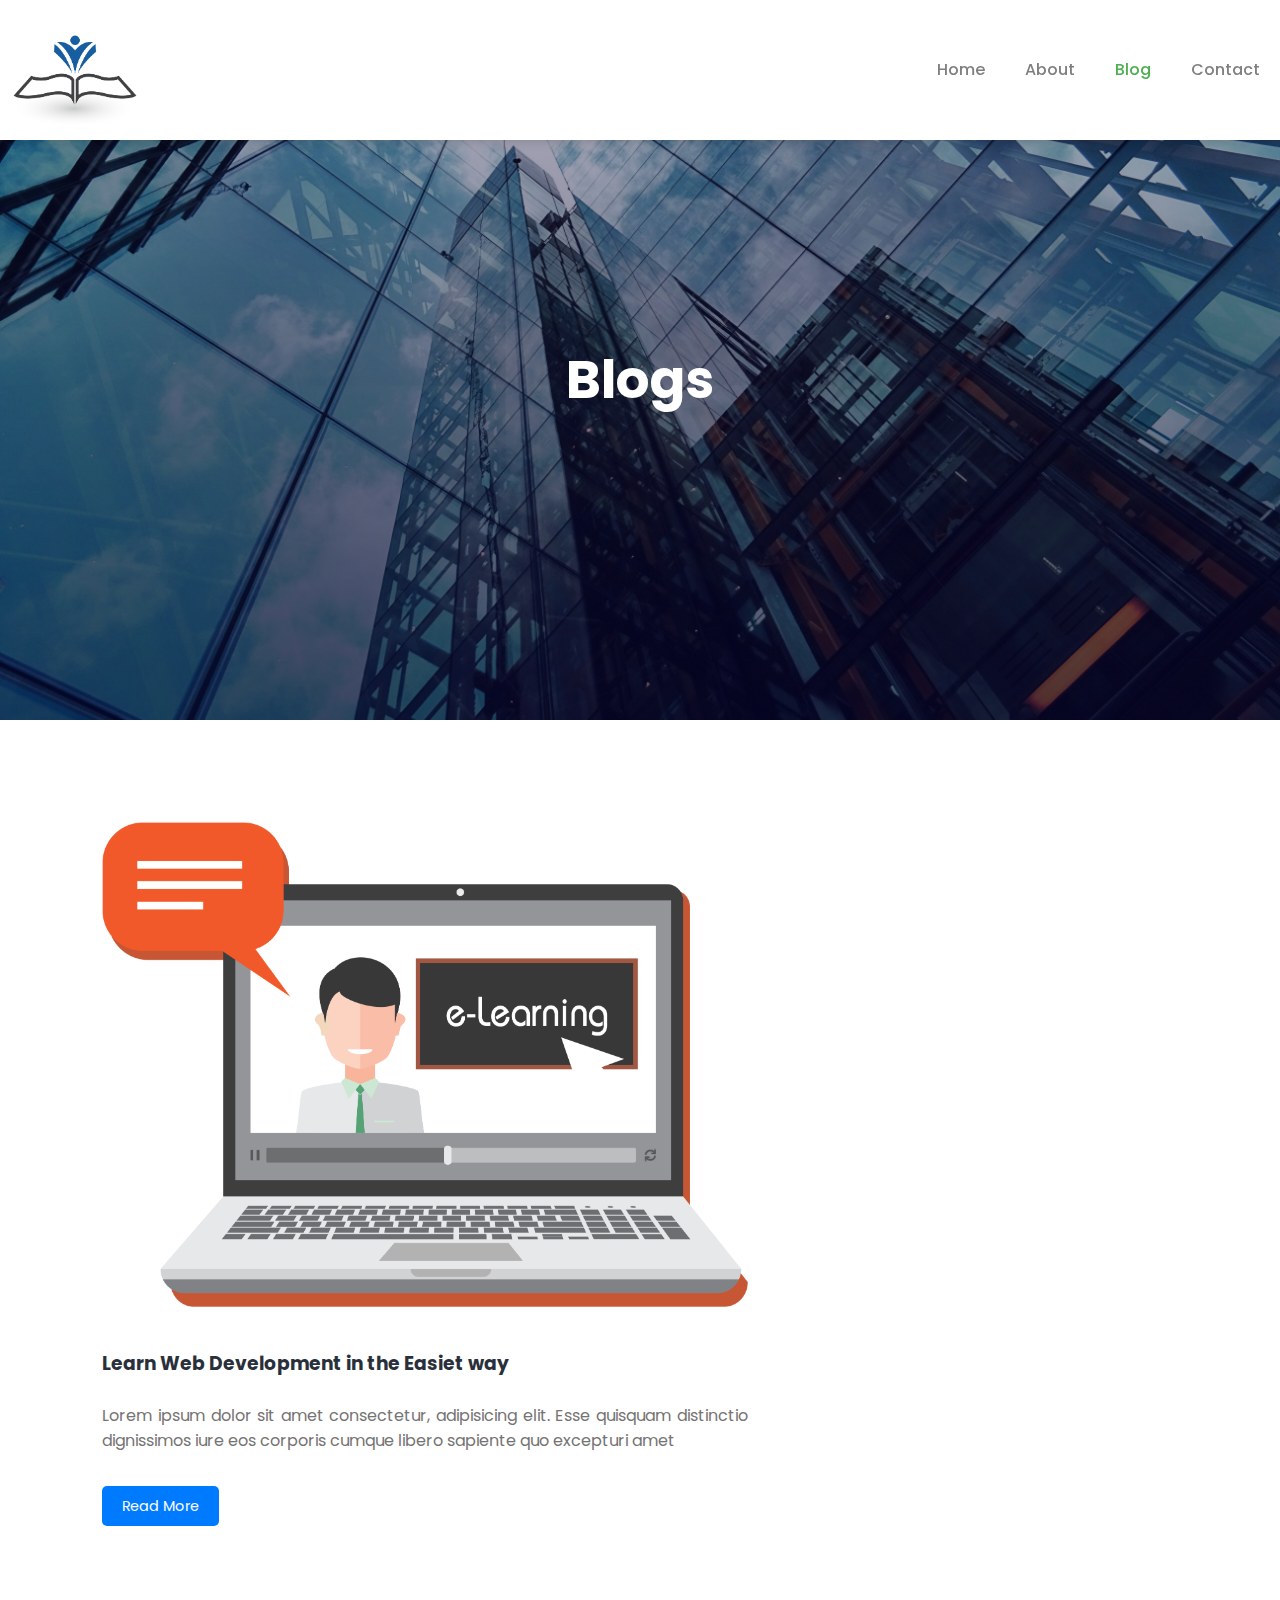
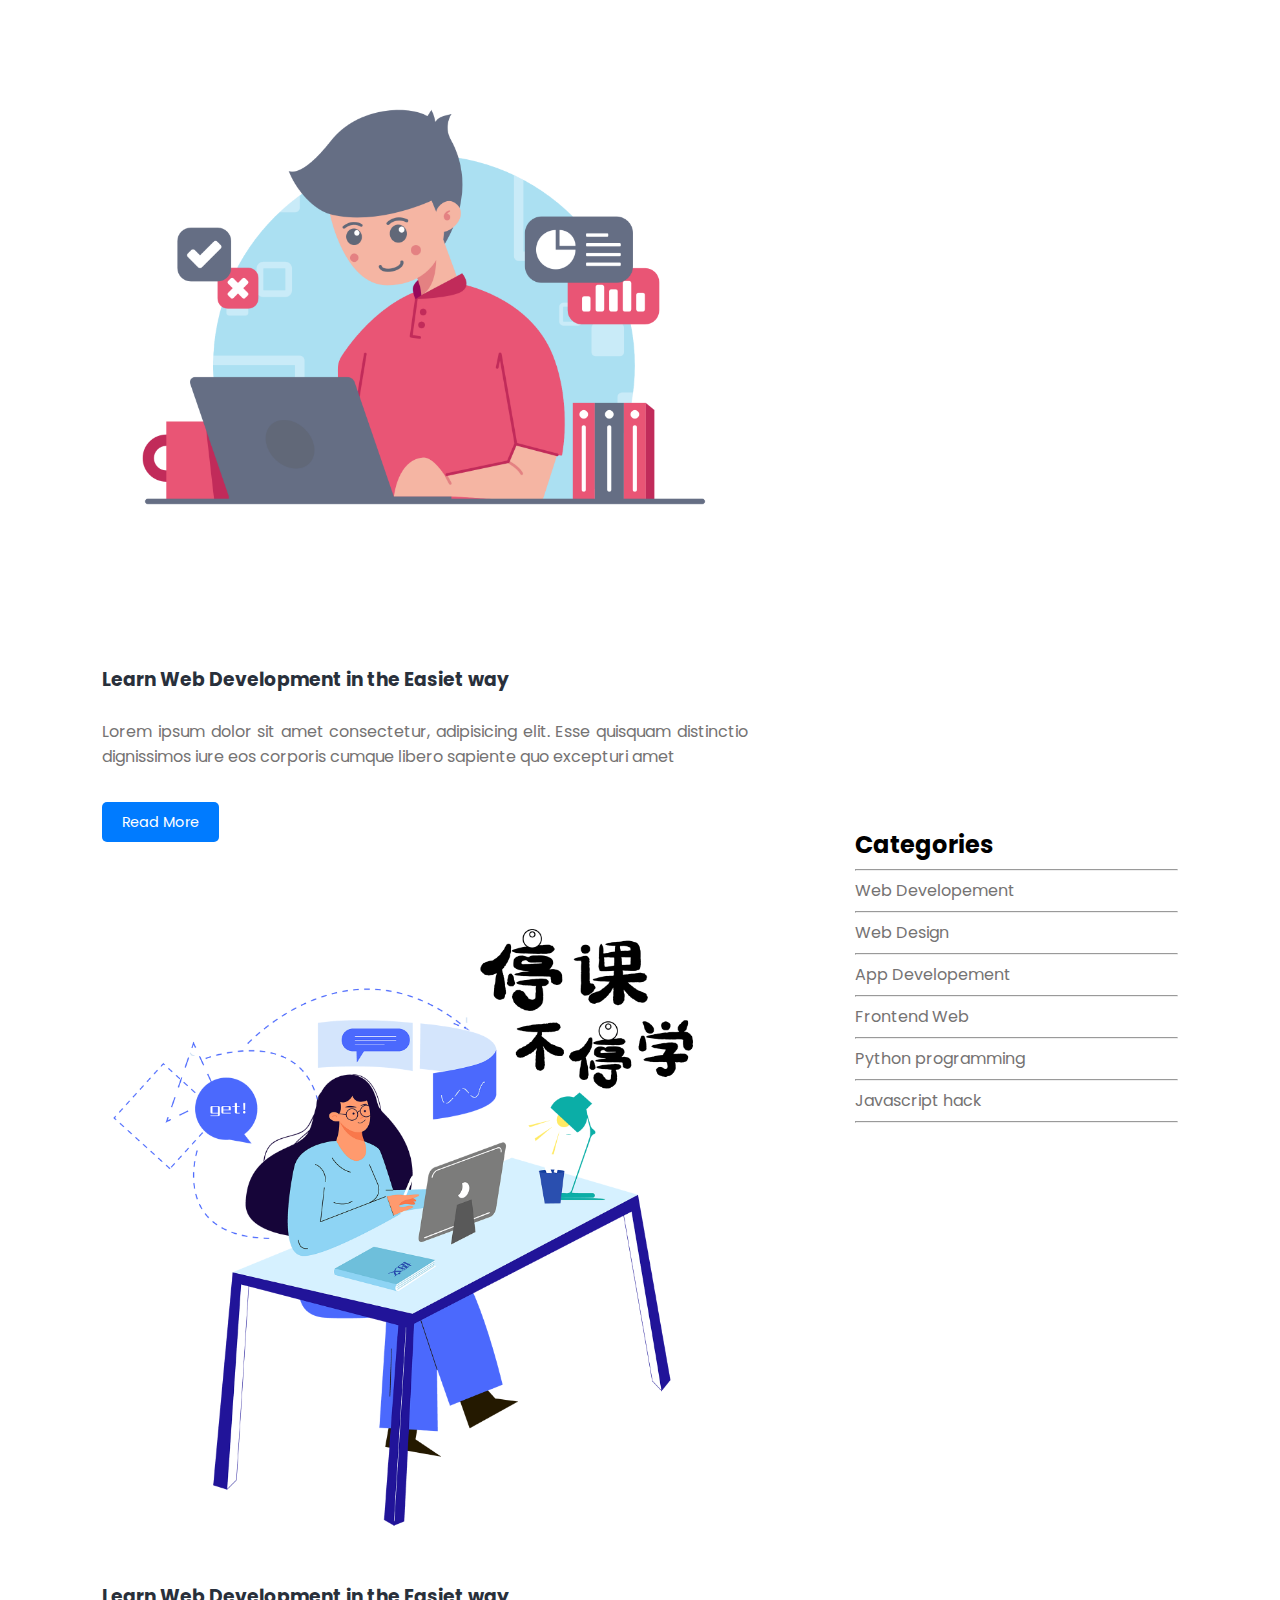
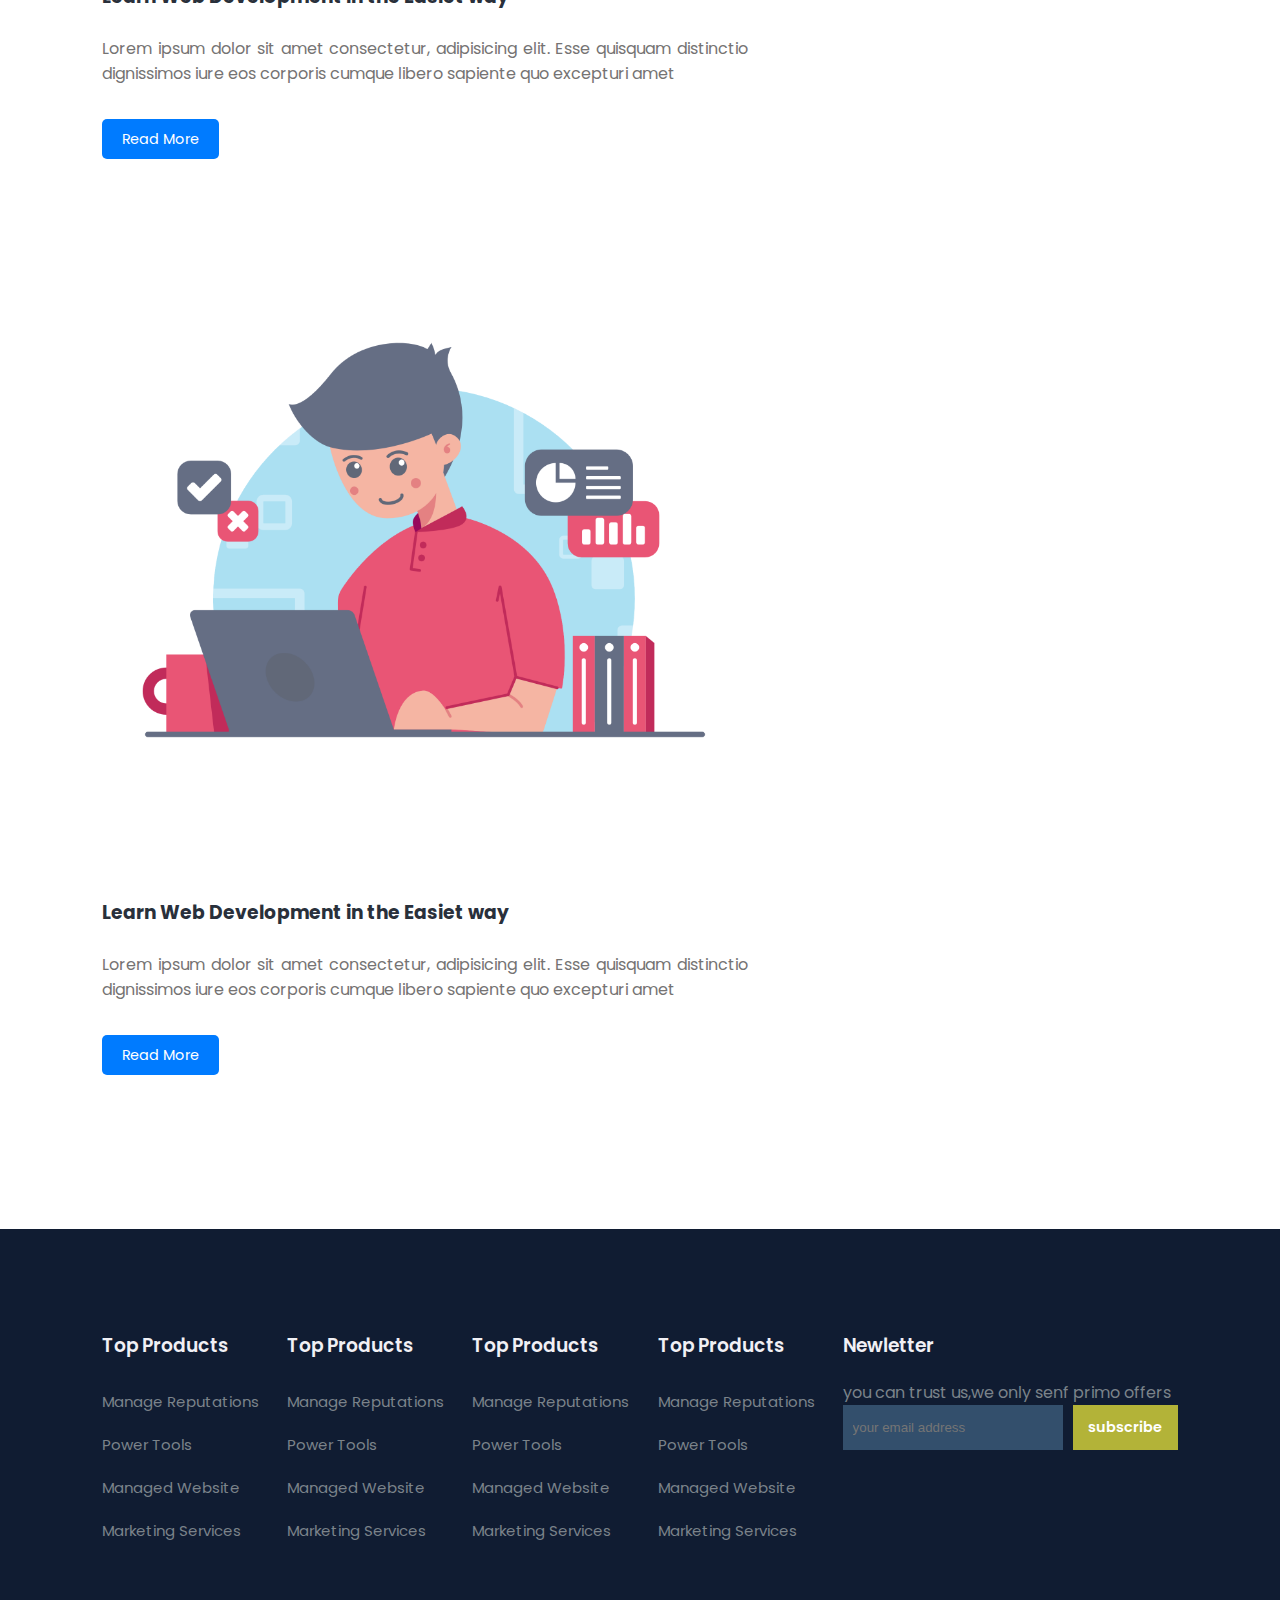
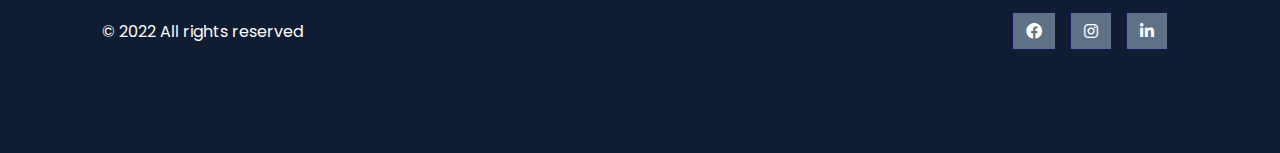
<file: educational html/blog.html>
<!DOCTYPE html>
<html lang="en">
<head>
    <meta charset="UTF-8">
    <meta name="viewport" content="width=device-width, initial-scale=1.0">
    <title>Educational Website</title>
    
    <link rel="stylesheet" href="assests/css/style.css">

    
    <!-- Font Awesome Free Version 6 CDN -->
<link rel="stylesheet" href="https://cdnjs.cloudflare.com/ajax/libs/font-awesome/6.0.0/css/all.min.css">
<!-- Bootstrap 5 CSS CDN -->
<link href="https://cdn.jsdelivr.net/npm/bootstrap@5.3.0/dist/css/bootstrap.min.css" rel="stylesheet" integrity="sha384-9ndCyUa4I5TgwdT+QpCo6pbbCbsXkVYYJ6p5aCH49pG7FjjtIDOb2rdBsy10EhZq" crossorigin="anonymous">



</head>
<body>
    <nav>
        <img src="assests/images/logo.png" alt="">
        <div class="navigation">
            <ul>
                <i id="menu-close" class="fa-solid fa-xmark"></i>
                <li><a  href="index.html">Home</a></li>
                <li><a  href="about.html">About</a></li>
                <li><a class="active" href="blog.html">Blog</a></li>
               
                <li><a href="contact.html">Contact</a></li>
            </ul>
           <img id="menu-btn" src="assests/images/hamburger.png">

        </div>

    </nav>
    <!-- home -->
     <section id="about">
        <h2>Blogs</h2>

     </section>
    
    <section id="blog-container">
        <div class="blogs">
            <div class="post">
                <img src="assests/images/blog.png">
                <h3>Learn Web Development in the Easiet way</h3>
                <p>Lorem ipsum dolor sit amet consectetur, adipisicing elit. Esse quisquam distinctio dignissimos iure eos corporis cumque libero sapiente quo excepturi amet </p>
                <a href="post.html">Read More</a>


            </div>
            <div class="post">
                <img src="assests/images/blog2.png">
                <h3>Learn Web Development in the Easiet way</h3>
                <p>Lorem ipsum dolor sit amet consectetur, adipisicing elit. Esse quisquam distinctio dignissimos iure eos corporis cumque libero sapiente quo excepturi amet </p>
                <a href="post.html">Read More</a>


            </div>
            <div class="post">
                <img src="assests/images/blog3.png">
                <h3>Learn Web Development in the Easiet way</h3>
                <p>Lorem ipsum dolor sit amet consectetur, adipisicing elit. Esse quisquam distinctio dignissimos iure eos corporis cumque libero sapiente quo excepturi amet </p>
                <a href="post.html">Read More</a>


            </div>
            <div class="post">
                <img src="assests/images/blog2.png">
                <h3>Learn Web Development in the Easiet way</h3>
                <p>Lorem ipsum dolor sit amet consectetur, adipisicing elit. Esse quisquam distinctio dignissimos iure eos corporis cumque libero sapiente quo excepturi amet </p>
                <a href="post.html">Read More</a>


            </div>
            

        </div>
        <div class="cate">
            <h2>Categories</h2>
            <hr>
            <a href="#">Web Developement</a>
            <hr>
            <a href="#">Web Design</a>
            <hr>
            <a href="#">App Developement</a>
            <hr>
            <a href="#">Frontend Web </a>
            <hr>
            <a href="#">Python programming</a>
            <hr>
            <a href="#">Javascript hack</a>
            <hr>

        </div>
        

        </div>
        

    </section>


    


 
  <!-- footer -->
   <footer>
    <div class="footer-col">
        <h3>Top Products</h3>
    <li>Manage Reputations</li>
    <li>Power Tools</li>
    <li>Managed Website</li>
    <li>Marketing Services</li>
    </div>
    <div class="footer-col">
        <h3>Top Products</h3>
    <li>Manage Reputations</li>
    <li>Power Tools</li>
    <li>Managed Website</li>
    <li>Marketing Services</li>
    </div>
    <div class="footer-col">
        <h3>Top Products</h3>
    <li>Manage Reputations</li>
    <li>Power Tools</li>
    <li>Managed Website</li>
    <li>Marketing Services</li>
    </div>
    <div class="footer-col">
        <h3>Top Products</h3>
    <li>Manage Reputations</li>
    <li>Power Tools</li>
    <li>Managed Website</li>
    <li>Marketing Services</li>
    </div>
    
    <div class="footer-col">
        <h3>Newletter</h3>
        <p>you can trust us,we only senf primo offers</p>
        <div class="subscribe">
            <input type="text"
            placeholder="your email address">
            <a href="#" class="yellow">subscribe</a>
        </div>

    </div>
    <div class="copyright">
        <p>&copy; 2022 All rights reserved</p>
        <div class="pro-links">
            <i class="fa-brands fa-facebook"></i>
                <i class="fa-brands fa-instagram"></i>
                <i class="fa-brands fa-linkedin-in"></i>

        </div>

    </div>


   </footer>
 

      <!--  -->
      <script src="https://code.jquery.com/jquery-3.7.1.min.js" integrity="sha256-/JqT3SQfawRcv/BIHPThkBvs0OEvtFFmqPF/lYI/Cxo=" crossorigin="anonymous"></script>
      <script src="assests/js/script.js"></script>
      


    
</body>
</html>
</file>
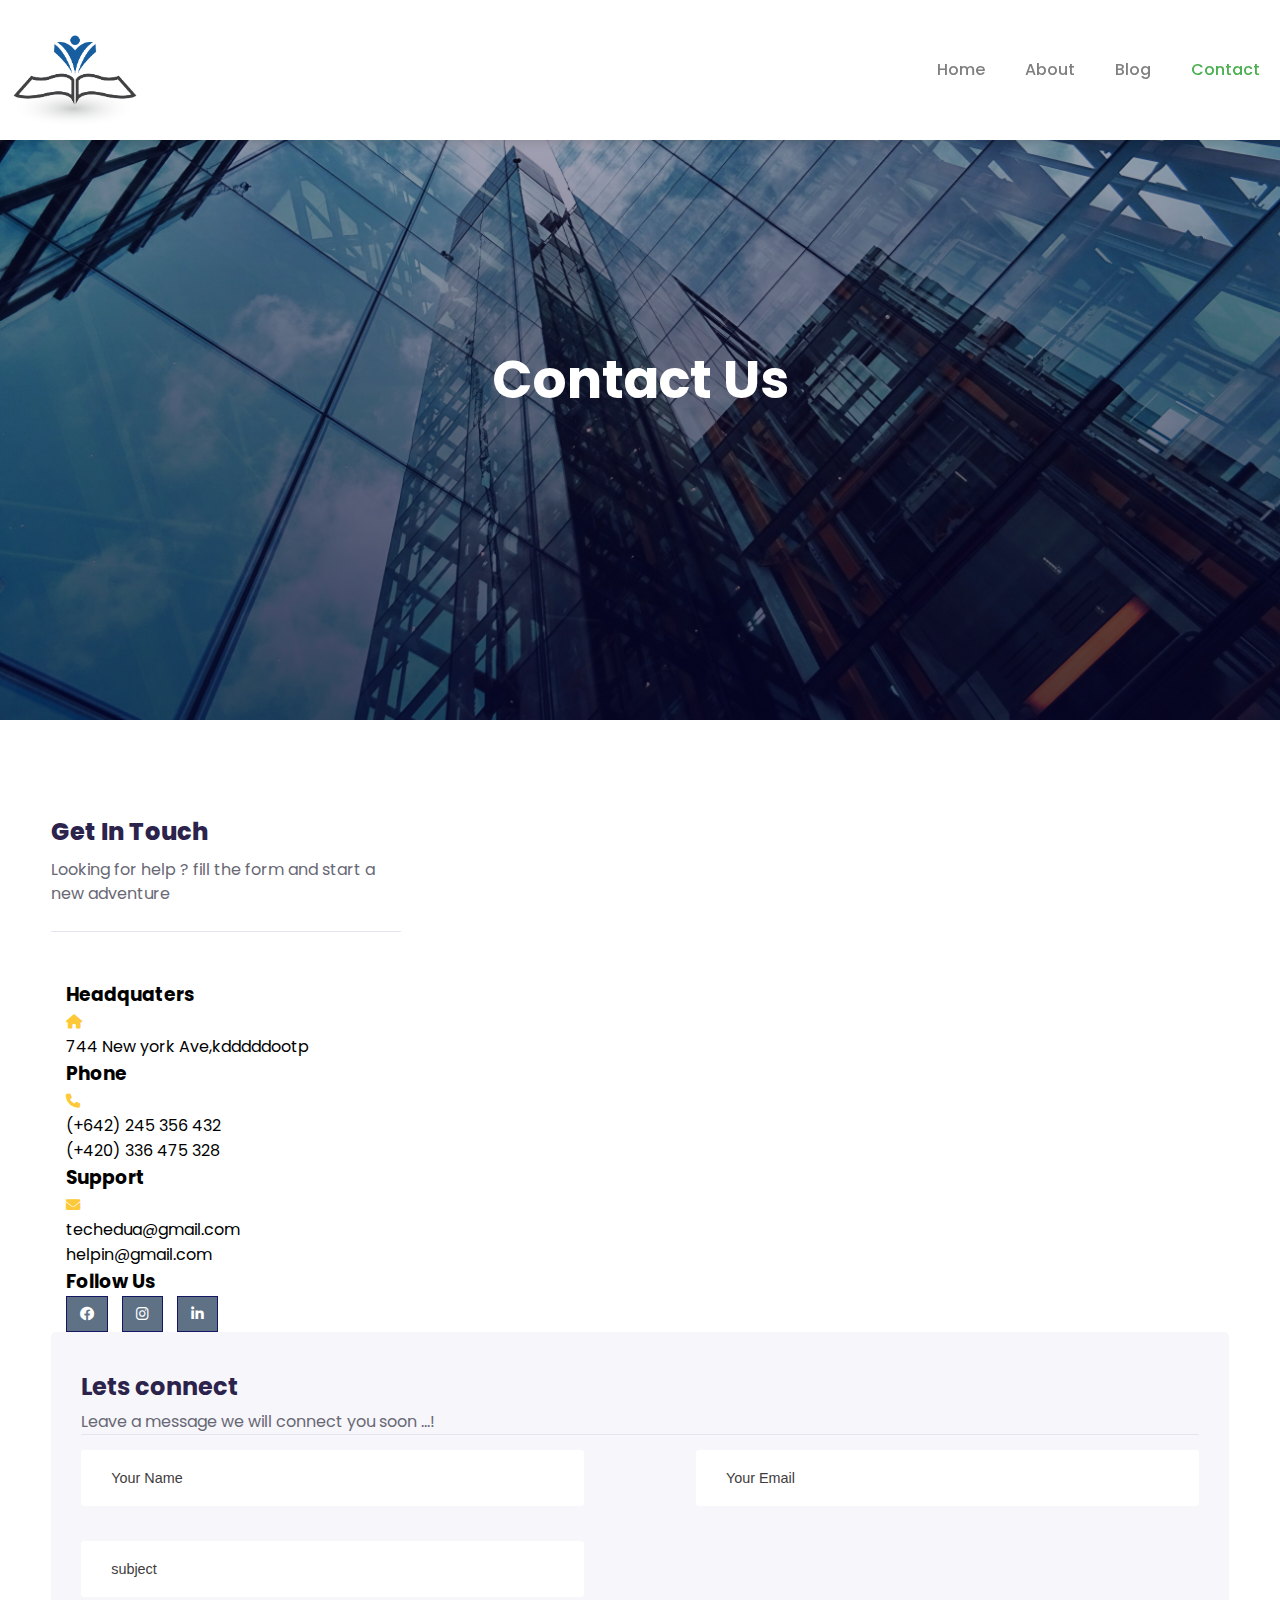
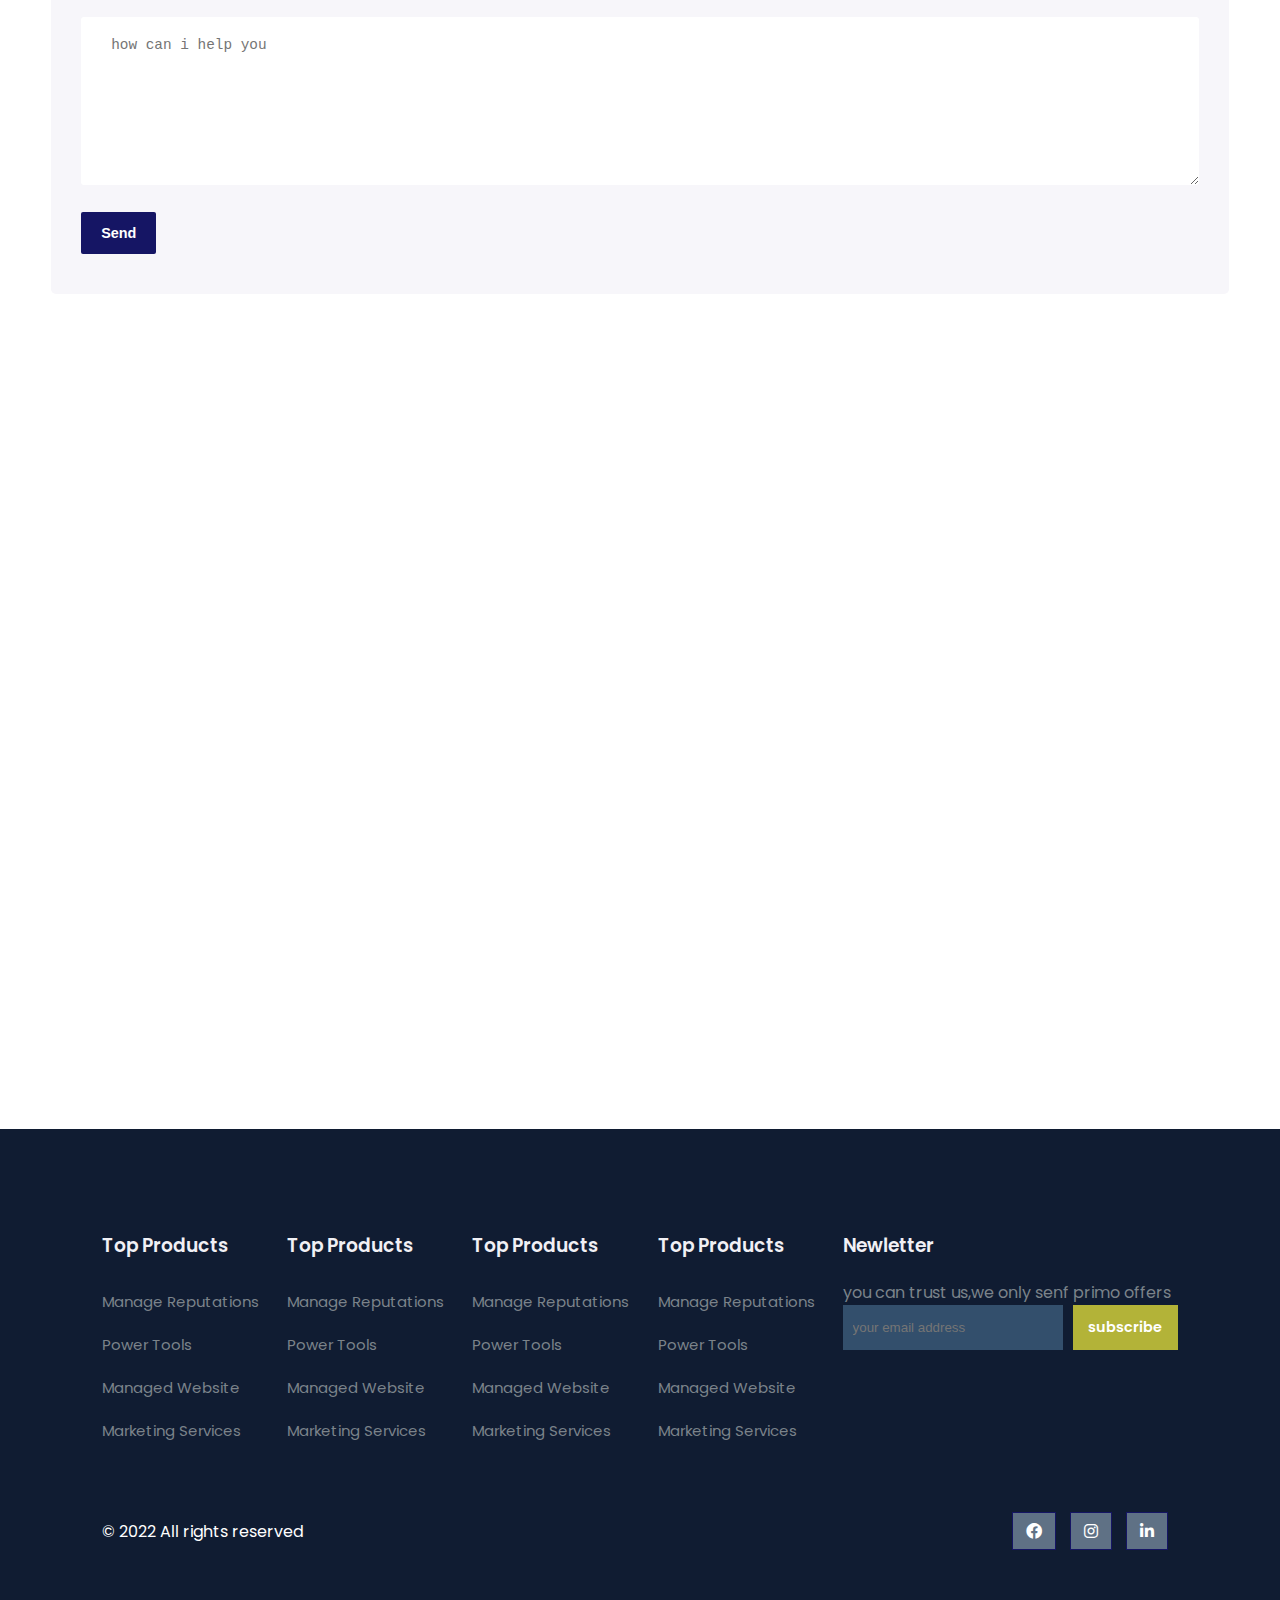
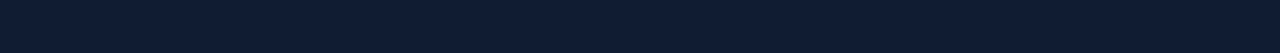
<file: educational html/contact.html>
<!DOCTYPE html>
<html lang="en">
<head>
    <meta charset="UTF-8">
    <meta name="viewport" content="width=device-width, initial-scale=1.0">
    <title>Educational Website</title>
    
    <link rel="stylesheet" href="assests/css/style.css">

    
    <!-- Font Awesome Free Version 6 CDN -->
<link rel="stylesheet" href="https://cdnjs.cloudflare.com/ajax/libs/font-awesome/6.0.0/css/all.min.css">
<!-- Bootstrap 5 CSS CDN -->
<link href="https://cdn.jsdelivr.net/npm/bootstrap@5.3.0/dist/css/bootstrap.min.css" rel="stylesheet" integrity="sha384-9ndCyUa4I5TgwdT+QpCo6pbbCbsXkVYYJ6p5aCH49pG7FjjtIDOb2rdBsy10EhZq" crossorigin="anonymous">



</head>
<body>
    <nav>
        <img src="assests/images/logo.png" alt="">
        <div class="navigation">
            <ul>
                <i id="menu-close" class="fa-solid fa-xmark"></i>
                <li><a  href="index.html">Home</a></li>
                <li><a  href="about.html">About</a></li>
                <li><a  href="blog.html">Blog</a></li>
                
                <li><a class="active" href="contact.html">Contact</a></li>
            </ul>
           <img id="menu-btn" src="assests/images/hamburger.png">

        </div>

    </nav>
   
    <!-- post -->
    <section id="about">
        <h2>Contact Us</h2>
    </section>

     <!-- </section -->
     <section id="contact">
        <div class="touch">
           <h2>Get In Touch</h2> 
           <p>Looking for help ? fill the form and start a new adventure </p>
        </div>
        <div class="deatils">
           <h3>Headquaters</h3>
           <div class="icons">
            <i class="fa-solid fa-house"></i>
            <p>744 New york Ave,kdddddootp </p>
           </div>
           <h3>Phone</h3>
           <div class="icons">
            <i class="fa-solid fa-phone"></i>
            <p>(+642) 245 356 432<br> (+420) 336 475 328 </p>
           </div>
           <h3>Support</h3>
           <div class="icons">
            <i class="fa-solid fa-envelope"></i>
            <p>techedua@gmail.com <br> helpin@gmail.com</p>
           </div>
           <h3>Follow Us</h3>
           <div class="pro-links">
            <i class="fa-brands fa-facebook"></i>
            <i class="fa-brands fa-instagram"></i>
            <i class="fa-brands fa-linkedin-in"></i>

        </div>

        </div>
        <div class="form">
            <h4>Lets connect</h4>
            <p>Leave a message we will connect you soon ...! </p>
            <div class="form-row">
                <input type="text" id="name" name="name" placeholder="Your Name">
                <input type="email" id="email" name="email" placeholder="Your Email">


            </div>
            <div class="form-col">
                <input type="text" placeholder="subject">
            </div>
            <div class="form-col">
               <textarea name="" id="" cols="30" rows="8" placeholder="how can i help you"></textarea>
            </div>
            <div class="form-col">
                <button type="submit">Send</button>
            </div>
               
            </div>


        </div>

     </section>
    <!-- map -->
     <section id="map">
        <iframe src="https://www.google.com/maps/embed?pb=!1m18!1m12!1m3!1d497698.77490657754!2d77.30125509979652!3d12.954459542594671!2m3!1f0!2f0!3f0!3m2!1i1024!2i768!4f13.1!3m3!1m2!1s0x3bae1670c9b44e6d%3A0xf8dfc3e8517e4fe0!2sBengaluru%2C%20Karnataka!5e0!3m2!1sen!2sin!4v1728452375753!5m2!1sen!2sin"  style="border:0;" allowfullscreen="" loading="lazy" referrerpolicy="no-referrer-when-downgrade"></iframe>

     </section>



 
  <!-- footer -->
   <footer>
    <div class="footer-col">
        <h3>Top Products</h3>
    <li>Manage Reputations</li>
    <li>Power Tools</li>
    <li>Managed Website</li>
    <li>Marketing Services</li>
    </div>
    <div class="footer-col">
        <h3>Top Products</h3>
    <li>Manage Reputations</li>
    <li>Power Tools</li>
    <li>Managed Website</li>
    <li>Marketing Services</li>
    </div>
    <div class="footer-col">
        <h3>Top Products</h3>
    <li>Manage Reputations</li>
    <li>Power Tools</li>
    <li>Managed Website</li>
    <li>Marketing Services</li>
    </div>
    <div class="footer-col">
        <h3>Top Products</h3>
    <li>Manage Reputations</li>
    <li>Power Tools</li>
    <li>Managed Website</li>
    <li>Marketing Services</li>
    </div>
    
    <div class="footer-col">
        <h3>Newletter</h3>
        <p>you can trust us,we only senf primo offers</p>
        <div class="subscribe">
            <input type="text"
            placeholder="your email address">
            <a href="#" class="yellow">subscribe</a>
        </div>

    </div>
    <div class="copyright">
        <p>&copy; 2022 All rights reserved</p>
        <div class="pro-links">
            <i class="fa-brands fa-facebook"></i>
                <i class="fa-brands fa-instagram"></i>
                <i class="fa-brands fa-linkedin-in"></i>

        </div>

    </div>


   </footer>
 

      <!--  -->
      <script src="https://code.jquery.com/jquery-3.7.1.min.js" integrity="sha256-/JqT3SQfawRcv/BIHPThkBvs0OEvtFFmqPF/lYI/Cxo=" crossorigin="anonymous"></script>
      <script src="assests/js/script.js"></script>
      


    
</body>
</html>
</file>
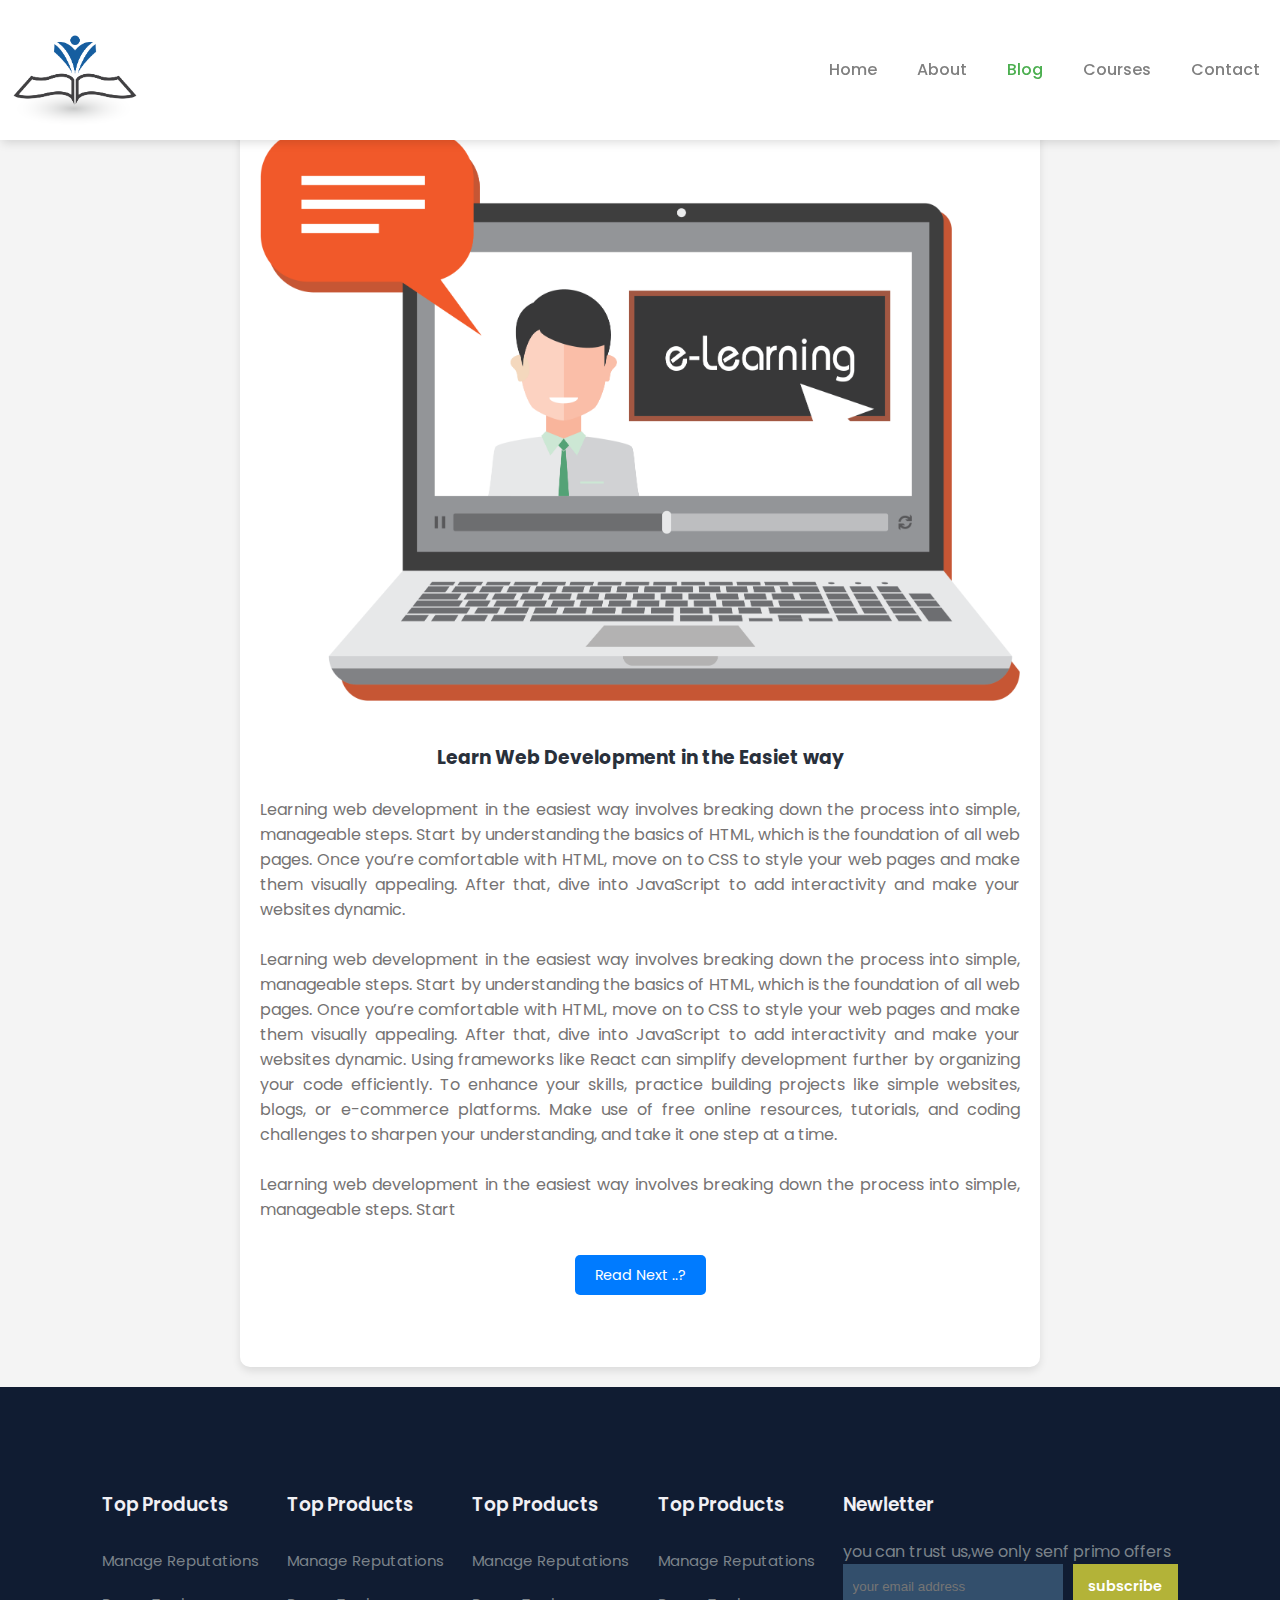
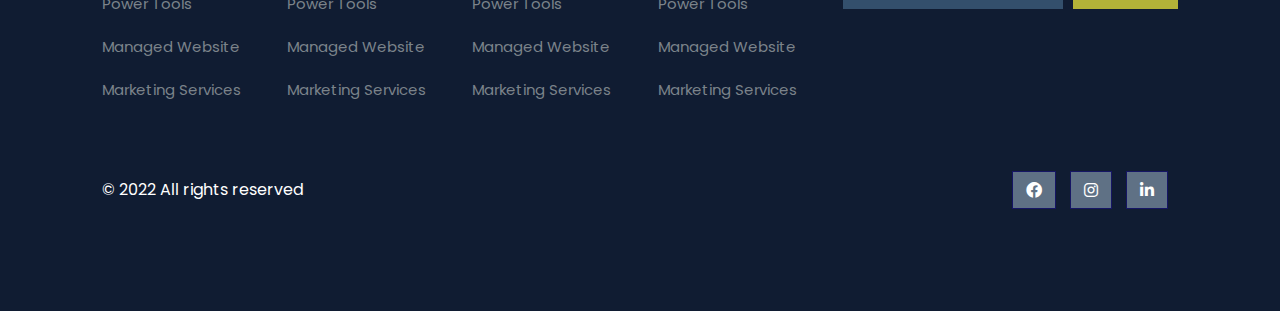
<file: educational html/post.html>
<!DOCTYPE html>
<html lang="en">
<head>
    <meta charset="UTF-8">
    <meta name="viewport" content="width=device-width, initial-scale=1.0">
    <title>Educational Website</title>
    
    <link rel="stylesheet" href="assests/css/style.css">

    
    <!-- Font Awesome Free Version 6 CDN -->
<link rel="stylesheet" href="https://cdnjs.cloudflare.com/ajax/libs/font-awesome/6.0.0/css/all.min.css">
<!-- Bootstrap 5 CSS CDN -->
<link href="https://cdn.jsdelivr.net/npm/bootstrap@5.3.0/dist/css/bootstrap.min.css" rel="stylesheet" integrity="sha384-9ndCyUa4I5TgwdT+QpCo6pbbCbsXkVYYJ6p5aCH49pG7FjjtIDOb2rdBsy10EhZq" crossorigin="anonymous">



</head>
<body>
    <nav>
        <img src="assests/images/logo.png" alt="">
        <div class="navigation">
            <ul>
                <i id="menu-close" class="fa-solid fa-xmark"></i>
                <li><a  href="index.html">Home</a></li>
                <li><a  href="about.html">About</a></li>
                <li><a class="active" href="blog.html">Blog</a></li>
                <li><a href="course.html">Courses</a></li>
                <li><a href="contact.html">Contact</a></li>
            </ul>
           <img id="menu-btn" src="assests/images/hamburger.png">

        </div>

    </nav>
   
    <!-- post -->
     <section id="blogging">
        <div class="blog-post">
            <div class="post">
                <img src="assests/images/blog.png">
                <h3>Learn Web Development in the Easiet way</h3>
                <p>
                    Learning web development in the easiest way involves breaking down the process into simple, manageable steps. Start by understanding the basics of HTML, which is the foundation of all web pages. Once you’re comfortable with HTML, move on to CSS to style your web pages and make them visually appealing. After that, dive into JavaScript to add interactivity and make your websites dynamic.
                    <br><br>
                    Learning web development in the easiest way involves breaking down the process into simple, manageable steps. Start by understanding the basics of HTML, which is the foundation of all web pages. Once you’re comfortable with HTML, move on to CSS to style your web pages and make them visually appealing. After that, dive into JavaScript to add interactivity and make your websites dynamic. Using frameworks like React can simplify development further by organizing your code efficiently. To enhance your skills, practice building projects like simple websites, blogs, or e-commerce platforms. Make use of free online resources, tutorials, and coding challenges to sharpen your understanding, and take it one step at a time.
                    <br><br>
                    Learning web development in the easiest way involves breaking down the process into simple, manageable steps. Start

                </p>
                <a href="#">Read Next ..?</a>


            </div>

        </div>

     </section>
    
    


 
  <!-- footer -->
   <footer>
    <div class="footer-col">
        <h3>Top Products</h3>
    <li>Manage Reputations</li>
    <li>Power Tools</li>
    <li>Managed Website</li>
    <li>Marketing Services</li>
    </div>
    <div class="footer-col">
        <h3>Top Products</h3>
    <li>Manage Reputations</li>
    <li>Power Tools</li>
    <li>Managed Website</li>
    <li>Marketing Services</li>
    </div>
    <div class="footer-col">
        <h3>Top Products</h3>
    <li>Manage Reputations</li>
    <li>Power Tools</li>
    <li>Managed Website</li>
    <li>Marketing Services</li>
    </div>
    <div class="footer-col">
        <h3>Top Products</h3>
    <li>Manage Reputations</li>
    <li>Power Tools</li>
    <li>Managed Website</li>
    <li>Marketing Services</li>
    </div>
    
    <div class="footer-col">
        <h3>Newletter</h3>
        <p>you can trust us,we only senf primo offers</p>
        <div class="subscribe">
            <input type="text"
            placeholder="your email address">
            <a href="#" class="yellow">subscribe</a>
        </div>

    </div>
    <div class="copyright">
        <p>&copy; 2022 All rights reserved</p>
        <div class="pro-links">
            <i class="fa-brands fa-facebook"></i>
                <i class="fa-brands fa-instagram"></i>
                <i class="fa-brands fa-linkedin-in"></i>

        </div>

    </div>


   </footer>
 

      <!--  -->
      <script src="https://code.jquery.com/jquery-3.7.1.min.js" integrity="sha256-/JqT3SQfawRcv/BIHPThkBvs0OEvtFFmqPF/lYI/Cxo=" crossorigin="anonymous"></script>
      <script src="assests/js/script.js"></script>
      


    
</body>
</html>
</file>
<file: educational html/assests/css/style.css>
@import url('https://fonts.googleapis.com/css2?family=Poppins:ital,wght@0,400;0,500;0,600;0,700;1,100&display=swap');
 
*{
    margin: 0;
    padding: 0;
    box-sizing: border-box;
 }

 body{
    font-family: "Poppins", system-ui;
 }

h1{
    font-size: 2.5rem;
    font-weight: 700;
    color: rgba(35, 35, 85,);
}
span{
    font-size: .9rem;
    color: #757373;

}
h6{
    font-size: 1.1rem;
    color: rgba(24, 24, 49);
}
nav{
    position: fixed;
    width: 100%;
    background-color: #fff;
    display: flex;
    flex-direction: row;
    justify-content: space-between;
    align-items: center;
    padding:0;
    box-shadow: 2px 2px 10px rgba(0, 0, 0, 0.15);
    z-index: 999;
   
}
nav img{
    width: 150px;
    cursor: pointer;

}
nav .navigation{
    display: flex;
}
#menu-btn{
    width: 30px;
    height: 30px;
    display: none;

}
#menu-close{
    display: none;
}
.navigation ul{
    display: flex;
    align-items: center;

}
.navigation ul li{
    list-style: none;
    margin: 20px;

}
.navigation ul li a{
    text-decoration: none;
    color: gray;
    font-size: 16px;
    font-weight: 500;
    transition: 0.3 ease;

}
.navigation ul li a.active,
.navigation ul li a:hover{
    color: #4CAF50;
    
}
#home{
    background-image:linear-gradient(rgba(9,5,54,0.3), rgba(5,4,46,0.7)),url("../images/home.png") ;
    width: 100%;
    height: 100vh;
    background-size: cover;
    background-position: center;
    display: flex;
    flex-direction: column;
    justify-content: center;
    align-items: center;
    text-align: center;
    padding-top: 40px;
}
#home h2{
    color: white;
    font-size: 2.2rem;
    letter-spacing: 1px;
    font-weight: 600;
}
#home p{
    color: white;
    width: 50%;
    font-size: 0.9rem;
    line-height:25px ;
}
#home .btn{
    margin-top: 30px;
}
#home a{
    text-decoration: none;
    font-size: 0.9rem;
    padding: 13px 35px;
    background-color: #fff;
    font-weight: 600;
    border-radius: 10px;
    
}
#home a.blue{
    color: white;
    background-color: rgb(21, 21, 100);
    transition: 0.3 ease;
}
#home a.blue:hover{
    color: rgb(21, 21, 100) ;
    background-color:white;
}

#home a.yellow{
    color: #fff;
    background-color: rgb(179, 179, 56);
    transition: 0.3 ease;
}
#home a.yellow:hover {
    color:  rgb(21, 21, 100);
    background-color: white;
}
#features{
    padding: 5vw 8vw 0 8vw;
    text-align: center;

}
#features .fea-base{
    display: grid;
    grid-template-columns: repeat(auto-fit,minmax(320px,1fr));
    grid-gap:1rem ;
    margin-top: 50px;


}

#features .fea-box{
    background: #f9f9f9;
    text-align: start;
}
#features .fea-box i{
    font-size: 2.3rem;
    color: rgba(44,44,80);

}
#features .fea-box h3{
    font-size: 1.2rem;
    font-weight: 600;
    color: rgba(46, 46, 59);
    padding: 13px 0 7px 0;
}
#features .fea-box p{
    font-size: 1.2rem;
    color: rgba(70, 70, 87);
    
}
#course{
    padding: 8vw 8vw 8vw 8vw;
    text-align: center;
}
.course-box{
    display: grid;
    grid-template-columns: repeat(auto-fit,minmax(320px,1fr));
    grid-gap:1rem ;
    margin-top: 50px;
}
.courses{
    text-align: start;
    background: #f9f9ff;
    height: 100%;
    position: relative;
}
.courses img{
    width: 100%;
    height: 60%;
    background-size: cover;
    background-position: center;


}
.deatils{
    padding:15px 15px 0 15px ;
}
.deatils i{
    color: #fdc938;
    font-size: .9rem;
}
.cost{
    background-color:rgba(74,74,136) ;
    color: #fff;
    line-height: 70px;
    width: 70px;
    height: 70px;
    text-align: center;
    border-radius: 50px;
    position: absolute;
    right: 15px;
    bottom: 100px;

}
#registration{
    padding: 6vw 8vw 6vw 8vw;
    background-image: linear-gradient(rgba(99,112,168,0.5),rgba(81,91,233,0.5)),url('../images/Sign\ Up.png');
    width: 100%;
    height: 100%;
    background-size: cover;
    background-position: center;
    display: flex;
    justify-content: space-between;
    align-items: center;

}
.reminder{
    color: #fff;

}
.reminder h1{
    color: #fff;
}
.time{
    display: flex;
    margin-top: 40px;
}
.date{
    text-align: center;
    padding: 13px 33px;
    border-color:rgba(255, 255, 255, 0.25) ;
    backdrop-filter: blur(4px);
    box-shadow:0 8px 320x 0 rgba(31, 38, 135, 0.37) ;
    border-radius: 10px;
    margin:0 5px 10px 5px ;
    border: 1px solid rgba(255, 255, 255, 0.18);
    font-size: 1.1rem;
    font-weight: 600;
}
.form{
    background-color: #fff;
    border-radius: 8px;
    display: flex;
    flex-direction: column;
    padding: 40px;
    box-shadow: 0 8px 320x 0 rgba(31, 38, 135, 0.37) ;;
}
.form input{
    margin: 15px 0;
    padding: 15px 10px;
    border: 1px solid black;
}
.form input::placeholder{
    color: #413c3c; ;
    font-size: 0.9rem;
}
.form .btn{
    margin-top: 20px;

}
.form .yellow{
    color: #fff;
    background-color: rgb(179, 179, 56);
    transition: 0.3 ease;
    text-decoration: none;
    font-size: 0.9rem;
    padding: 13px 35px;
    font-weight: 600;
    border-radius: 10px;
}
.form .yellow:hover{
    color:  rgb(21, 21, 100);
    background-color: white;
}
 
#experts{
    padding: 8vw 8vw 8vw 8vw;
    text-align: center;

}
.expert-box{
    display: grid;
    grid-template-columns: repeat(auto-fit,minmax(250px,1fr));
    grid-gap:1rem ;
    margin-top: 50px;
}
.profile img {
    width: 100px; 
    height: 150px; 
    border-radius: 50%; 
    object-fit: cover; 
    display: block;
    margin: 0 auto; 
}
.profile {
    background-color:#fafaf1 ;
    padding: 30px 10px;
}
.pro-links{
    margin-top: 10px;

}
.pro-links i{
    padding: 10px 13px;
    border: 1px solid rgba(21,21,100);
    cursor: pointer;
    transition: 0.3s ease;
}
.pro-links i:hover{ 
    background: rgba(21,21,100) ;
    color: #fff;
    border: 1px solid rgba(21,21,100);
    cursor: pointer;
}
footer{
    padding: 8vw;
    background-color: #101c32;
    display: flex;
    justify-content: space-between;
    align-items: flex-start;
    flex-wrap: wrap;


}
.footer-col{
    padding-bottom: 40px;

}
footer h3{
    color: rgba(241, 240, 245);
    font-weight: 600;
    padding-bottom:20px ;
}
footer li{
    list-style: none;
    color: #7b838a;
    padding: 10px 0;
    font-size: 15px;
    cursor: pointer;
    transition: 0.3s ease;
}
footer li:hover{
    color: rgba(241, 240, 245);
}
footer p{
    color: #7b838a;
}
.subscribe {
    display: flex;
    flex-wrap: wrap; /* Allows wrapping if needed */
    gap: 10px; /* Adds space between input and a */
}

.subscribe input {
    flex: 1; /* Take up available space */
    min-width: 0; /* Prevent the input from shrinking too small */
    padding: 10px;
    box-sizing: border-box; /* Ensures padding doesn't affect the width */
}

.subscribe a {
    padding: 10px 20px;
    background-color: yellow;
    text-align: center;
    white-space: nowrap; /* Prevents the text inside the button from wrapping */
}


footer input{
    width: 220px;
    padding: 15px 12px;
    background:#334f6c;
    border: none;
    outline: none;
    color: #fff;

}
.subscribe a{
    text-decoration: none;
    font-size: 0.9rem;
    padding: 12px 15px;
    background-color: #fff;
    font-weight: 600;
    
}
.subscribe a.yellow{
    color: #fff;
    background-color: rgb(179, 179, 56);
    transition: 0.3 ease;
}
.subscribe a.yellow:hover{
    color:  rgb(21, 21, 100);
    background-color: white;
}
.copyright{
    margin-top: 20px;
    display: flex;
    justify-content: space-between;
    align-items: center;
    width: 100%;
    flex-wrap: wrap;
}
.copyright p{
    color: #FFF;
}
.pro-links{

    margin-top: 0px;

}
.pro-links i{
   
    cursor: pointer;
    background-color: #5F7185;
    color: #FFF;

}
.pro-links i:hover{ 
    
    color: #fff;
    border: 1px solid rgba(21,21,100);
    cursor: pointer;
}
/* about */
#about{
    
   
    background-image:linear-gradient(rgba(9,5,54,0.3), rgba(5,4,46,0.7)),url("../images/about.jpg") ;
    width: 100%;
    height: 80vh;
    background-size: cover;
    background-position: center;
    display: flex;
    flex-direction: column;
    justify-content: center;
    align-items: center;
    text-align: center;
    padding-top: 40px;


}
#about{
color: #fff;
font-size: 2.2rem;
font-weight: 400;
}
#about-container{
display: flex;
align-items: center;
padding: 8vw 8vw ;
}
.about-img{
width: 60%;
padding-right: 60px;

}
.about-text{
width: 100%;
padding: 60px;

}
.about-text h2{
padding-bottom:15px ;
}

.about-text p{
color: #686f7a;
font-weight: 400;
}
.about-fe{
display: flex;
justify-content: space-between;
align-items: flex-start;
margin-top: 30px;
}
.about-fe img{
width: 50px;
background-size: cover;
background-position: center;
margin-right: 20px;


}
.fee-text{
font-size: 1.5rem;
width: 90%;


}
.fee-texth5{
font-style: 16px;
color: black;
}
.trust{
text-align: center;
padding: 8vw ;
}
.trust-img {
margin-top: 50px;
display: flex;
justify-content: space-between;
align-items: center;
}
.trust-img img{
width: 90px;
height: auto;
}
/* blog */
#blog-container{
    display: flex;
    align-items: center;
    justify-content: space-between;
    padding: 8vw;
}
.blogs{
    width: 60%;
}
.blogs img{
    width: 100%;
    border-radius: 10px;
}
.post{
    margin-bottom: 60px;
}
.post h3{
    color: #29303b;
    padding: 15px 0 10px 0;

}
.post p{
    color:#757373;
    padding-bottom: 20px;
    
}
.post a{
    text-decoration: none;
    font-size: 0.9rem;
    padding: 13px 35px ;
    background-color: rgb(21, 21, 21);
    color: #fff;
    border-radius: 5px;
    font-weight: 400;


}
.cate{
    width: 30%;
}
.cate h2{
    padding-bottom: 7px;

}
.cate a{
    text-decoration: none;
    color:#757373;
    font-weight: 400;
    line-height: 40px;
}
/* post */


/* Ensure the blog post container takes the full width of the viewport */
#blogging {
    display: flex;
    justify-content: center;
    align-items: center;
    min-height: 100vh; /* Takes the full viewport height */
    padding: 20px; /* Some padding to prevent content from touching the edges */
    background-color: #f4f4f4; /* Optional: add a background color */
  }
  
  .blog-post {
    display: flex;
    justify-content: center;
    align-items: center;
    flex-direction: column;
    text-align: center;
    background-color: white;
    padding: 20px;
    box-shadow: 0 4px 8px rgba(0, 0, 0, 0.1); 
    border-radius: 10px; 
    max-width: 800px; 
    width: 100%;
  }
  
  .post img {
    max-width: 100%; 
    height: auto; 
    margin-bottom: 20px; 
  }
  
  .post h3 {
    margin-bottom: 15px;
  }
  
  .post p {
    margin-bottom: 20px;
    text-align: justify;
  }
  
  .post a {
    padding: 10px 20px;
    text-decoration: none;
    background-color: #007BFF;
    color: white;
    border-radius: 5px;
    transition: background-color 0.3s ease;
  }
  
  .post a:hover {
    background-color: #0056b3;
  }

/* contact */
#contact{
    padding: 8vw;
    display: flex;
    justify-content: space-between;
    align-items: flex-start;
}

.touch{
    width: 350px;
}
.touch h2{
    color: #2c234d;
    font-style:30px;
    font-weight: 800;
    line-height: .8;
    margin-bottom: 16px;
}
.touch p{
    color: #686875;
    line-height: 24px;
    margin-bottom: 33px;
    padding-bottom:25px ;
    border-bottom: 1px solid #e5e4ed ;
}
.touch h3{
    color: #2c234d;
    font-size: 30px;
    font-weight: 800;
    margin-bottom: 16px;
    line-height: .8;
   
}

.pro-links i{
    margin-right: 10px;
}
.form{
    width: 60%;
    background-color: #f7f6fa;
    padding: 40px;
    border-radius: 5px;
}
.form h4{
    font-size: 24px;
    color: #2c234d;
    line-height: 30px;
    margin-bottom: 8px;
}
.form p{
    color: #686875;
    line-height: 24px;
    border-bottom: 1px solid #e5e4ed ;
}
.form .form-row{
    display: flex;
    justify-content: space-between;
    width: 100%;
}
.form input{
    width: 45%;
    font-size: 14px;
    font-weight: 400;
    border-radius:3px ;
    border: none;
    background: #fff;
    color: #7e7c87;
    outline: none;
    padding: 20px 30px ;
    margin-bottom: 20px;
}
.form .form-col input,
.form .form-col textarea{
    width: 45%;
    font-size: 14px;
    font-weight: 400;
    border-radius:3px ;
    border: none;
    background: #fff;
    color: #7e7c87;
    outline: none;
    padding: 20px 30px ;
    margin-bottom: 20px;
}
.form button{
    font-size: .9rem;
    padding: 13px 20px;
    background-color: rgba(21, 21,100);
    color: #fff;
    border: none;
    border-radius: 2px;
    font-weight: 600;
    cursor: pointer;

}
#map{
    width: 100%;
    height: 70vh;
    margin-bottom: 8vw;
}
#map iframe{
    width: 100%;
    height: 100%;
}







/* media queries */
@media(max-width:769px){
    nav{
     padding:15px 20px ;
    }
    nav img {
        width: 130px;
       
    }
    #menu-btn{
       
        display: block;
    
    }
    #menu-close{
        display: block;
        font-size: 1.6rem;
        color: #fff;
        padding: 30px 0 20px 20px;
    }
    nav .navigation ul{
        position: absolute;
        top: 0;
        right: -220px;
        width: 220px ;
        background-color:rgb(17, 20, 104,0.45) ;
        backdrop-filter:blur(.5px) ;
        border: 1px solid rgba(255, 255, 255, 0.18);
        height: 100vh;
        display: flex;
        flex-direction: column;
        justify-content: flex-start;
        align-items: center;
        font-size:1.5rem;
    }
    .navigation ul :active{
        right: 0;
        display: block;

    } 
    .navigation ul li{
        padding: 20px 0 20px 40px;
        margin-left: 0;
    }
    .navigation ul li a{
        color: #FFF;
        

    }
    #home{
        padding-top: 0px;
    }
    
    #home p{
        width: 90%;
       
    }
    #features{
        padding: 8vw 4vw 0 4vw;
        text-align: center;

    }
    #course{
        padding: 8vw 4vw 0 4vw;


    }
    #registration {
        margin-top: 8vw;
        padding: 6vw 4vw 6vw 8vw;
       
    }
    .time{
        display: flex;
        flex-wrap: wrap;
        margin-top:40px ;
    }
    #experts {
        padding: 8vw 8vw 4vw 8vw;
        text-align: center;
    }
    .copyright .pro-links{
        margin-top: 15px;

    }
    /* about */
    #about-container{
        display: flex;
        align-items: center;
        padding: 8vw 4vw 2vw 4vw;

    }
    .about-img{
        padding-right: 30px;
    }
    .trust-img img{
        width: 50px;
    }

    /* blog */
    #blog-container{
        padding: 8vw 4vw ;
    }
    .blogs img{
        width: 100%;
        height: 40vh;
        
    }
    .post h3{
        font-size: 1.8rem;
    }
    /* contsct */
    #contact{
        padding: 8vw 4vw;
        /* flex-direction: column;
        margin-top: 20px; */

    }
    .pro-links{
        margin-bottom: 10px;
    }
    .form input::placeholder,
    .form .form-col textarea{
        color: #413c3c; ;
        font-size: 0.4rem;
    }

}



@media(max-width:475px){

    /* .btn{
        flex-direction: column;
        width: 100%;
    }
    .btn a {
        width: 100%; /* Make each button take up full width */
        text-align: center; /* Center the text inside the button */
    } */

    #registration{
        display: flex;
        flex-direction: column;
        justify-content: center;
        align-items: center;
        text-align: center;

    }
    .reminder .time{
        display: flex;
        flex-wrap: wrap;
        justify-content: center;
        align-items: center;
        margin-top: 20px;
        margin-bottom: 20px;

    }
    /* about */
    #about-container{
        flex-direction: column-reverse;

    }
    .about-img{
        width: 100%;
    }
    .about-text{
        width: 100%;
        padding-bottom: 20px;
    }
    .trust-img{
        margin-top: 40px;
        display: flex;
        justify-content: center;
        align-items: center;
        flex-wrap: wrap;  
    }
    .trust-img img{
        width: 60px;
        margin: 10px 15px;
        height: auto;
    }
    .blog-post{

        margin-top:90px ;
    }
    #contact{
        padding:8vw 4vw ;
        flex-direction: column;
        align-content: flex-start;
        justify-content: flex-start;
    }
    .touch .deatils{
        width: 100%;
        padding: 20px 0;
    }
    .form{
        width: 100%;
        padding: 40px 30px;
    }
    .form input::placeholder,
    .form .form-col textarea{
        color: #413c3c; ;
        font-size: 0.9rem;
        width: 100%;
    }
   

}


@media (max-width:376) {
   
    footer input{
        width: 100%;
        margin-bottom: 20px;
    }
    .subscribe {
        flex-direction: row; 
    }

    .subscribe input {
        width: 70%; 
    }

    .subscribe a {
        width: 25%; 
    }
    /* blog */

    #blog-continer{
        flex-direction: column;
    }
    .blogs{
        width: 100%;
        
    }
    .post{
        width: 100%;
    }
    .cate{
        width: 100%;
       
    }

   
  
   
}
</file>
